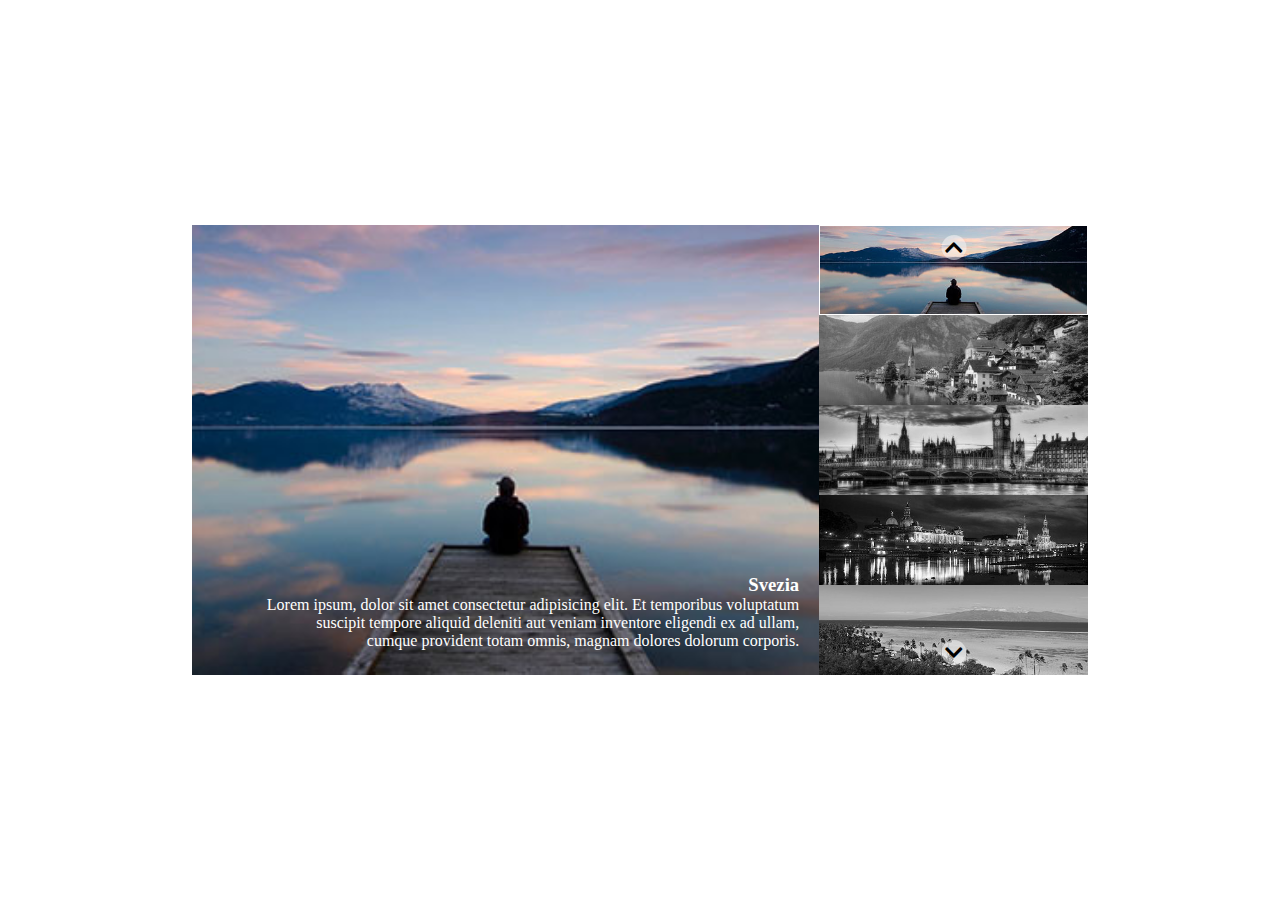
<file: bonus/index.html>
<!DOCTYPE html>
<html lang="en">
<head>
    <meta charset="UTF-8">
    <meta http-equiv="X-UA-Compatible" content="IE=edge">
    <meta name="viewport" content="width=device-width, initial-scale=1.0">
    <title>Js Carousel</title>

    <link rel="stylesheet" href="https://cdnjs.cloudflare.com/ajax/libs/font-awesome/5.15.4/css/all.min.css" integrity="sha512-1ycn6IcaQQ40/MKBW2W4Rhis/DbILU74C1vSrLJxCq57o941Ym01SwNsOMqvEBFlcgUa6xLiPY/NS5R+E6ztJQ==" crossorigin="anonymous" referrerpolicy="no-referrer" />
    <link rel="stylesheet" href="css/style.css">
</head>
<body>

    <div class="app-container">
        <!-- Slider -->
        <div class="slider">
            <!-- Big Img Container -->
            <div class="big-img-container"></div>


            <!-- Thumbnails -->
            <div class="thumbnails">

                <!-- Arrow Up -->
                <div class="chevron up-prev">
                    <i class="fas fa-chevron-up"></i>
                </div>
                <!-- End Arrow Up -->

                
                <!-- Arrow Down -->
                <div class="chevron down-next">
                    <i class="fas fa-chevron-down"></i>
                </div>
                <!-- End Arrow Down -->
            </div>
        </div>

    </div>

    
    <script type="text/javascript" src="js/main.js"></script>
</body>
</html>
</file>
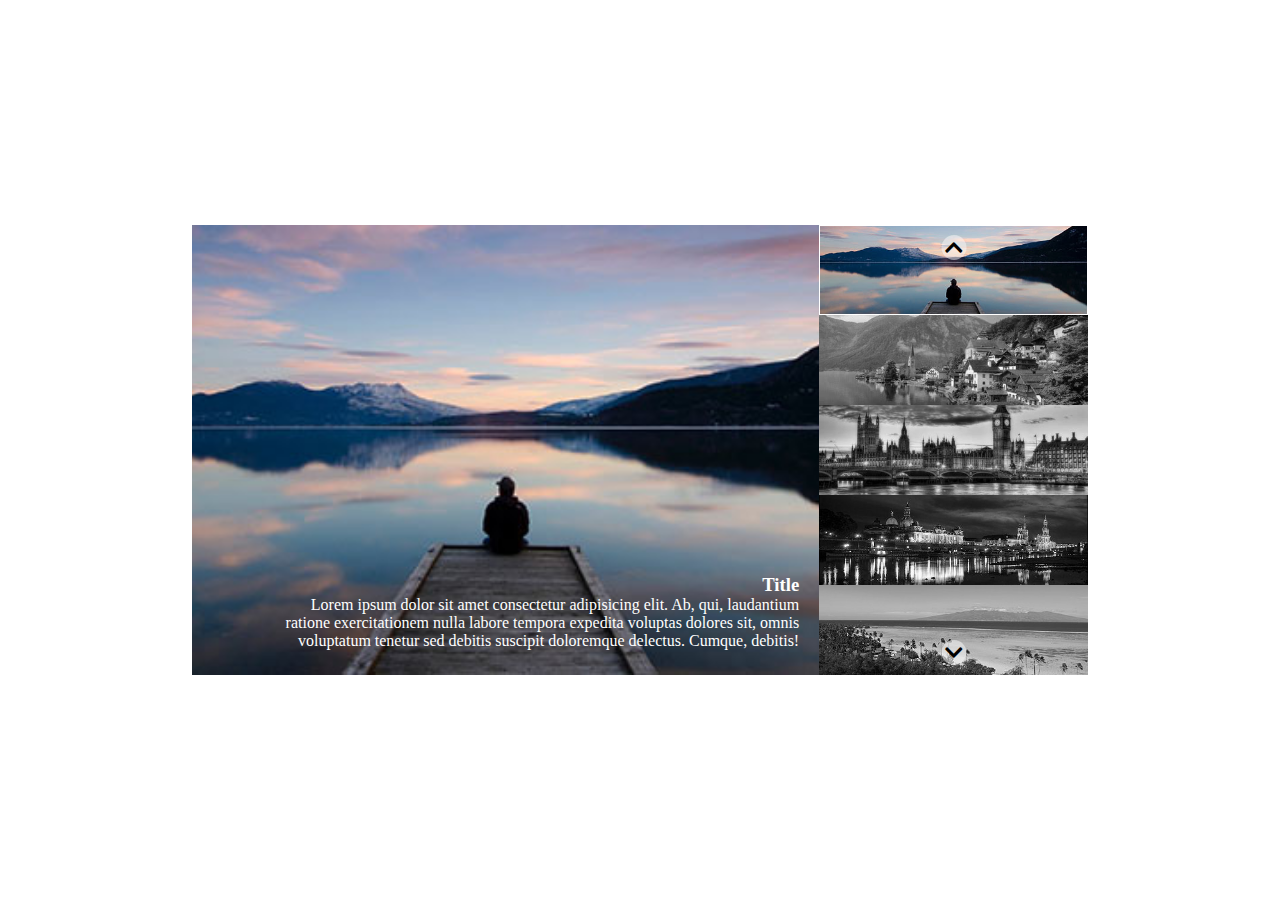
<file: milestone1/index.html>
<!DOCTYPE html>
<html lang="en">
<head>
    <meta charset="UTF-8">
    <meta http-equiv="X-UA-Compatible" content="IE=edge">
    <meta name="viewport" content="width=device-width, initial-scale=1.0">
    <title>Js Carousel</title>

    <link rel="stylesheet" href="https://cdnjs.cloudflare.com/ajax/libs/font-awesome/5.15.4/css/all.min.css" integrity="sha512-1ycn6IcaQQ40/MKBW2W4Rhis/DbILU74C1vSrLJxCq57o941Ym01SwNsOMqvEBFlcgUa6xLiPY/NS5R+E6ztJQ==" crossorigin="anonymous" referrerpolicy="no-referrer" />
    <link rel="stylesheet" href="css/style.css">
</head>
<body>

    <div class="app-container">
        <!-- Slider -->
        <div class="slider">
            <!-- Big Img Container -->
            <div class="big-img-container">
                
                <!-- Single Image -->
                <div class="single-img active"> 
                    <img src="img/01.jpg" alt="Image 1">

                    <div class="single-img-txt">
                        <h3>Title</h3>
                        <p>Lorem ipsum dolor sit amet consectetur adipisicing elit. Ab, qui, laudantium ratione exercitationem nulla labore tempora expedita voluptas dolores sit, omnis voluptatum tenetur sed debitis suscipit doloremque delectus. Cumque, debitis!</p>
                    </div>
                </div>

                <!-- Single Image -->
                <div class="single-img"> 
                    <img src="img/02.jpg" alt="Image 2">
                </div>

                <!-- Single Image -->
                <div class="single-img"> 
                    <img src="img/03.jpg" alt="Image 3">
                </div>

                <!-- Single Image -->
                <div class="single-img"> 
                    <img src="img/04.jpg" alt="Image 4">
                </div>
                
                <!-- Single Image -->
                <div class="single-img"> 
                    <img src="img/05.jpg" alt="Image 5">
                </div>
                
                
            </div>

            <!-- Thumbnails -->
            <div class="thumbnails">

                <!-- Arrow Up -->
                <div class="chevron up-prev">
                    <i class="fas fa-chevron-up"></i>
                </div>
                <!-- End Arrow Up -->

                <!-- Single Thumbnail -->
                <div class="single-thumbnail active">
                    <img src="img/01.jpg" alt="Image 1">
                </div>

                <!-- Single Thumbnail -->
                <div class="single-thumbnail">
                    <img src="img/02.jpg" alt="Image 2">
                </div>
                
                <!-- Single Thumbnail -->
                <div class="single-thumbnail">
                    <img src="img/03.jpg" alt="Image 3">
                </div>
                
                <!-- Single Thumbnail -->
                <div class="single-thumbnail">
                    <img src="img/04.jpg" alt="Image 4">
                </div>
                
                <!-- Single Thumbnail -->
                <div class="single-thumbnail">
                    <img src="img/05.jpg" alt="Image 5">
                </div>
                
                <!-- Arrow Down -->
                <div class="chevron down-next">
                    <i class="fas fa-chevron-down"></i>
                </div>
                <!-- End Arrow Down -->
            </div>
        </div>

    </div>

    
    <script type="text/javascript" src="js/main.js"></script>
</body>
</html>
</file>
<file: bonus/css/style.css>
/* Reset */
*{
    margin: 0;
    padding: 0;
    box-sizing: border-box;
}

.app-container {
    width: 100%;
    height: 100vh;
    display: flex;
    justify-content: center;
    align-items: center;
}

.slider{
    width: 70%;
    height: 50%;
    display: flex;
    
    /* test */
    background-color: pink;
}


.big-img-container {
    width: 70%;
    height: 100%;
}

.single-img {
    width: 100%;
    height: 100%;
    display: none;
    position: relative;
}

.single-img img{
    width: 100%;
    height: 100%;
    object-fit: cover;
}

.single-img.active {
    display: block;
}

.single-img-txt {
    position: absolute;
    bottom: 25px;
    right: 20px;
    width: 85%;
    color: white;
    text-align: right;
}

.thumbnails {
    width: 30%;
    height: 100%;
    position: relative;
}

.single-thumbnail {
    width: 100%;
    height: 20%;
}
.single-thumbnail img {
    width: 100%;
    height: 100%;
    object-fit: cover;
    filter: grayscale(1);
}

.single-thumbnail.active img {
    filter: grayscale(0);
    border: 1px solid white;
}

.chevron {
    position: absolute;
    left: 50%;
    transform: translateX(-50%);
    font-size: 20px;
    background-color: rgba(250, 250, 250, 0.5);
    width: 25px;
    height: 25px;
    border-radius: 50%;
    display: flex;
    justify-content: center;
    align-items: center;
    cursor: pointer;
    z-index: 1;
}

.chevron.up-prev {
    top: 10px;
    
}

.chevron.down-next {
    bottom: 10px;
}
</file>
<file: milestone1/css/style.css>
/* Reset */
*{
    margin: 0;
    padding: 0;
    box-sizing: border-box;
}

.app-container {
    width: 100%;
    height: 100vh;
    display: flex;
    justify-content: center;
    align-items: center;
}

.slider{
    width: 70%;
    height: 50%;
    display: flex;
    
    /* test */
    background-color: pink;
}


.big-img-container {
    width: 70%;
    height: 100%;
}

.single-img {
    width: 100%;
    height: 100%;
    display: none;
    position: relative;
}

.single-img img{
    width: 100%;
    height: 100%;
    object-fit: cover;
}

.single-img.active {
    display: block;
}

.single-img-txt {
    position: absolute;
    bottom: 25px;
    right: 20px;
    width: 85%;
    color: white;
    text-align: right;
}

.thumbnails {
    width: 30%;
    height: 100%;
    position: relative;
}

.single-thumbnail {
    width: 100%;
    height: 20%;
}
.single-thumbnail img {
    width: 100%;
    height: 100%;
    object-fit: cover;
    filter: grayscale(1);
}

.single-thumbnail.active img {
    filter: grayscale(0);
    border: 1px solid white;
}

.chevron {
    position: absolute;
    left: 50%;
    transform: translateX(-50%);
    font-size: 20px;
    background-color: rgba(250, 250, 250, 0.5);
    width: 25px;
    height: 25px;
    border-radius: 50%;
    display: flex;
    justify-content: center;
    align-items: center;
    cursor: pointer;
    z-index: 1;
}

.chevron.up-prev {
    top: 10px;
    
}

.chevron.down-next {
    bottom: 10px;
}
</file>
